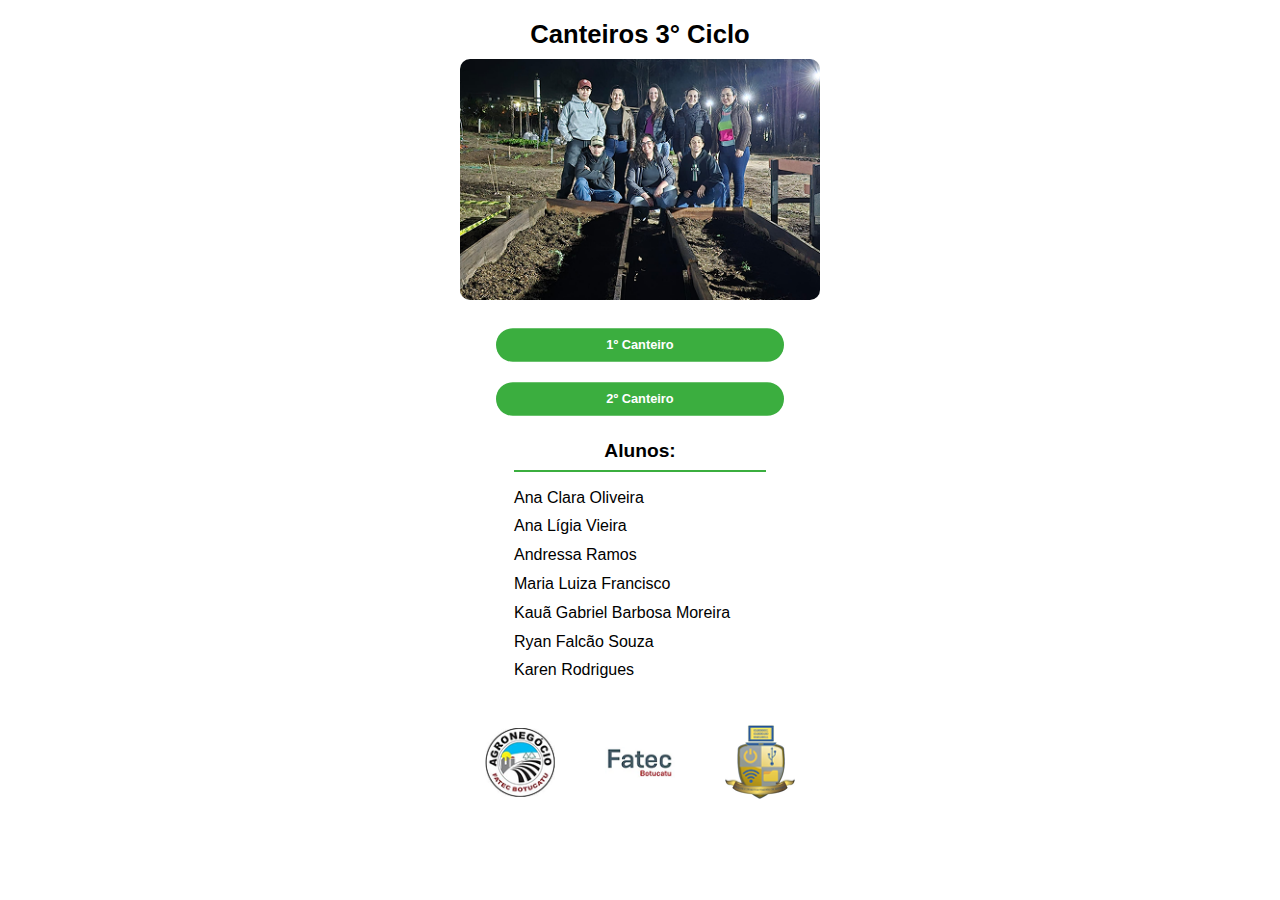
<file: index.html>
<!DOCTYPE html>
<html lang="pt-BR">
<head>
  <meta charset="UTF-8">
  <meta name="viewport" content="width=device-width, initial-scale=1.0">
  <title>Canteiro</title>
  <link rel="stylesheet" href="style.css">
</head>
<body>

  <div class="container">
    <h1 class="titulo">Canteiros 3° Ciclo</h1>

    <img src="fotos/grupo.jpg" alt="Foto do grupo" class="foto-grupo">

    <div class="botoes">
      <a href="canteiro1.html" class="botao">1º Canteiro</a>
      <a href="canteiro2.html" class="botao">2º Canteiro</a>
    </div>

    <h2 class="subtitulo">Alunos:</h2>
    <hr class="linha">

    <div class="lista-alunos">
      <p>Ana Clara Oliveira</p>
      <p>Ana Lígia Vieira</p>
      <p>Andressa Ramos</p>
      <p>Maria Luiza Francisco</p>
      <p>Kauã Gabriel Barbosa Moreira</p>
      <p>Ryan Falcão Souza</p>
      <p>Karen Rodrigues</p>

      <!-- adicione quantos nomes quiser -->
    </div>

    <footer>
      <div class="logos">
        <img src="fotos/logo-agro.png" alt="Agro" class="logo">
        <img src="fotos/logo-fatec.png" alt="Fatec" class="logo">
        <img src="fotos/logo-ads.png" alt="ADS" class="logo">
      </div>
    </footer>
  </div>

</body>
</html>
</file>
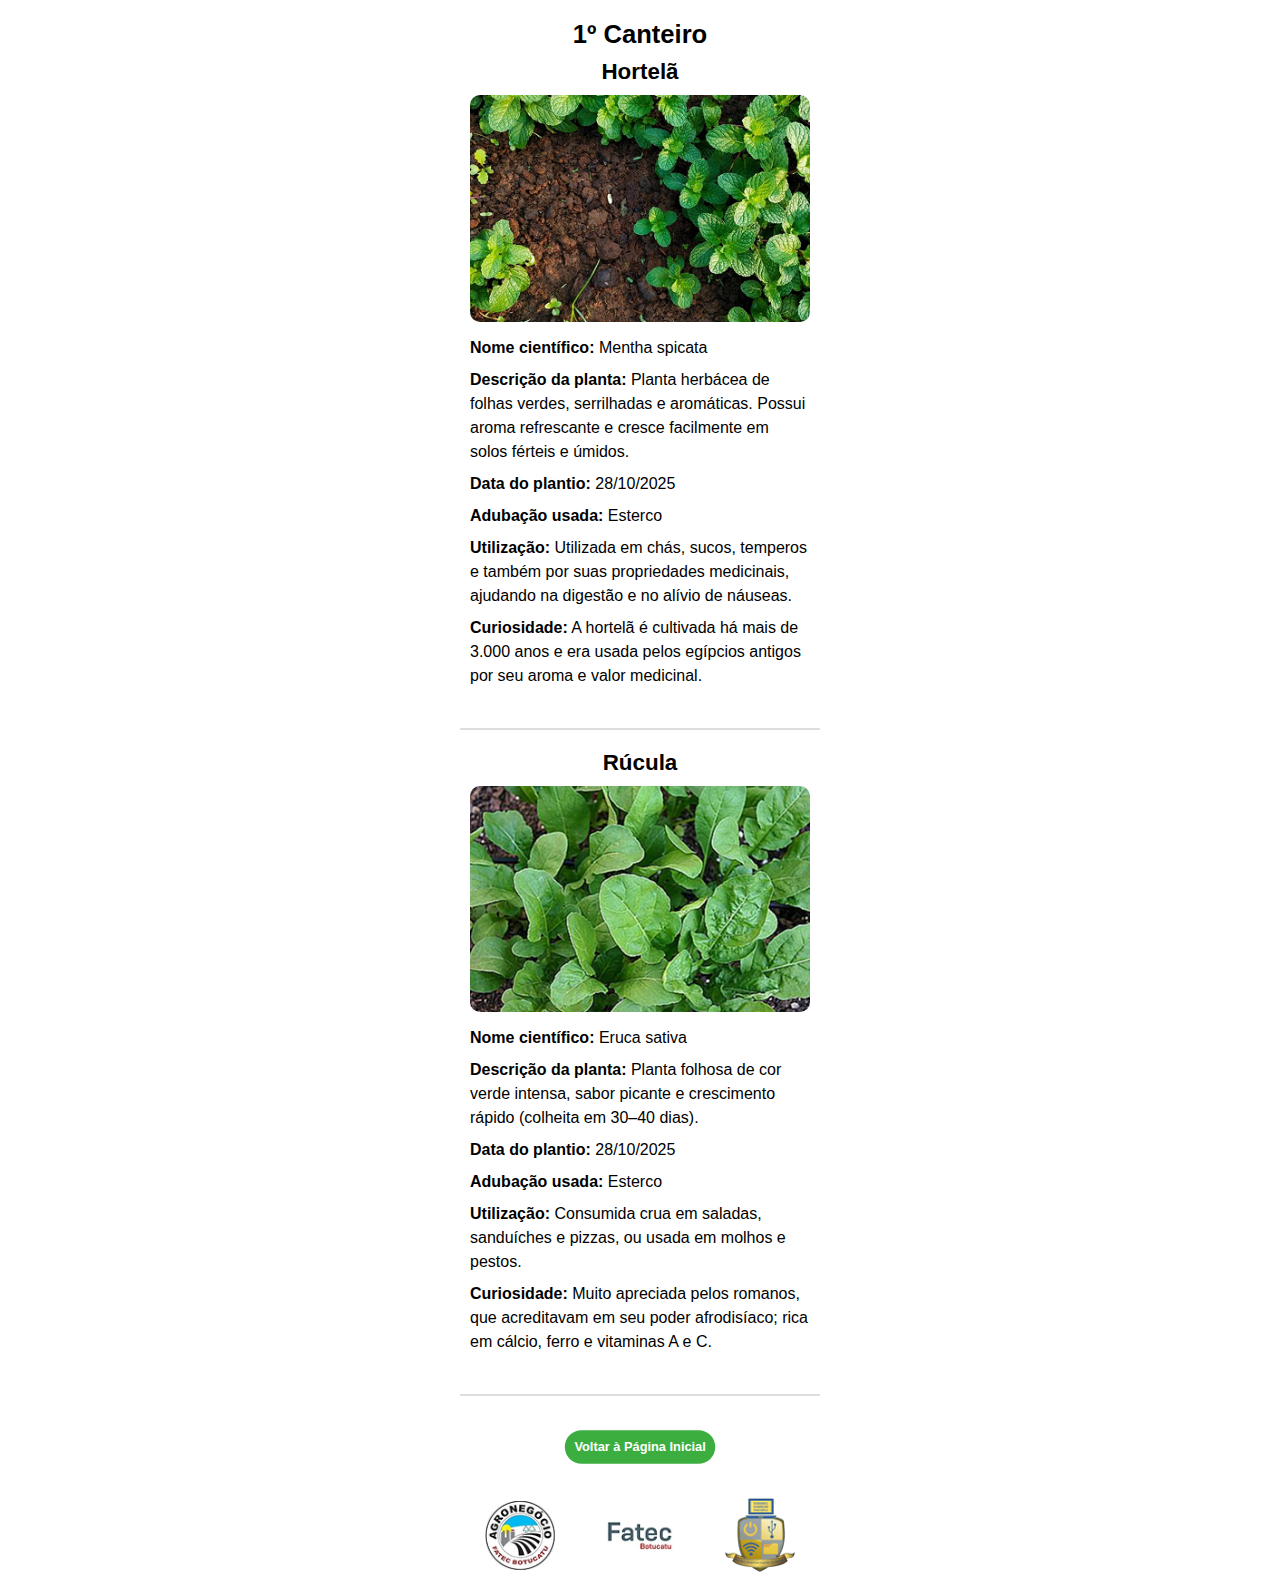
<file: canteiro1.html>
<!DOCTYPE html>
<html lang="pt-BR">
<head>
  <meta charset="UTF-8">
  <meta name="viewport" content="width=device-width, initial-scale=1.0">
  <title>1º Canteiro</title>
  <link rel="stylesheet" href="style.css">
</head>
<body>

  <div class="container">
    <h1 class="titulo">1º Canteiro</h1>

    <!-- Item 1: Hortelã -->
    <div class="planta">
      <h2>Hortelã</h2>
      <img src="fotos/hortela.png" alt="Hortelã" class="foto-planta">

      <p><strong>Nome científico:</strong> Mentha spicata</p>
      <p><strong>Descrição da planta:</strong> Planta herbácea de folhas verdes, serrilhadas e aromáticas. Possui aroma refrescante e cresce facilmente em solos férteis e úmidos.</p>
      <p><strong>Data do plantio:</strong> 28/10/2025</p>
      <p><strong>Adubação usada:</strong> Esterco</p>
      <p><strong>Utilização:</strong> Utilizada em chás, sucos, temperos e também por suas propriedades medicinais, ajudando na digestão e no alívio de náuseas.</p>
      <p><strong>Curiosidade:</strong> A hortelã é cultivada há mais de 3.000 anos e era usada pelos egípcios antigos por seu aroma e valor medicinal.</p>
    </div>

    <hr class="divisor">

    <!-- Item 2: Rúcula -->
    <div class="planta">
      <h2>Rúcula</h2>
      <img src="fotos/rucula.png" alt="Rúcula" class="foto-planta">

      <p><strong>Nome científico:</strong> Eruca sativa</p>
      <p><strong>Descrição da planta:</strong> Planta folhosa de cor verde intensa, sabor picante e crescimento rápido (colheita em 30–40 dias).</p>
      <p><strong>Data do plantio:</strong> 28/10/2025</p>
      <p><strong>Adubação usada:</strong> Esterco</p>
      <p><strong>Utilização:</strong> Consumida crua em saladas, sanduíches e pizzas, ou usada em molhos e pestos.</p>
      <p><strong>Curiosidade:</strong> Muito apreciada pelos romanos, que acreditavam em seu poder afrodisíaco; rica em cálcio, ferro e vitaminas A e C.</p>
    </div>

    <hr class="divisor">

    <!-- Botão de voltar -->
    <div class="voltar">
      <a href="index.html" class="botao">Voltar à Página Inicial</a>
    </div>

    <footer>
      <div class="logos">
        <img src="fotos/logo-agro.png" alt="Agro" class="logo">
        <img src="fotos/logo-fatec.png" alt="Fatec" class="logo">
        <img src="fotos/logo-ads.png" alt="ADS" class="logo">
      </div>
    </footer>
  </div>

</body>
</html>
</file>
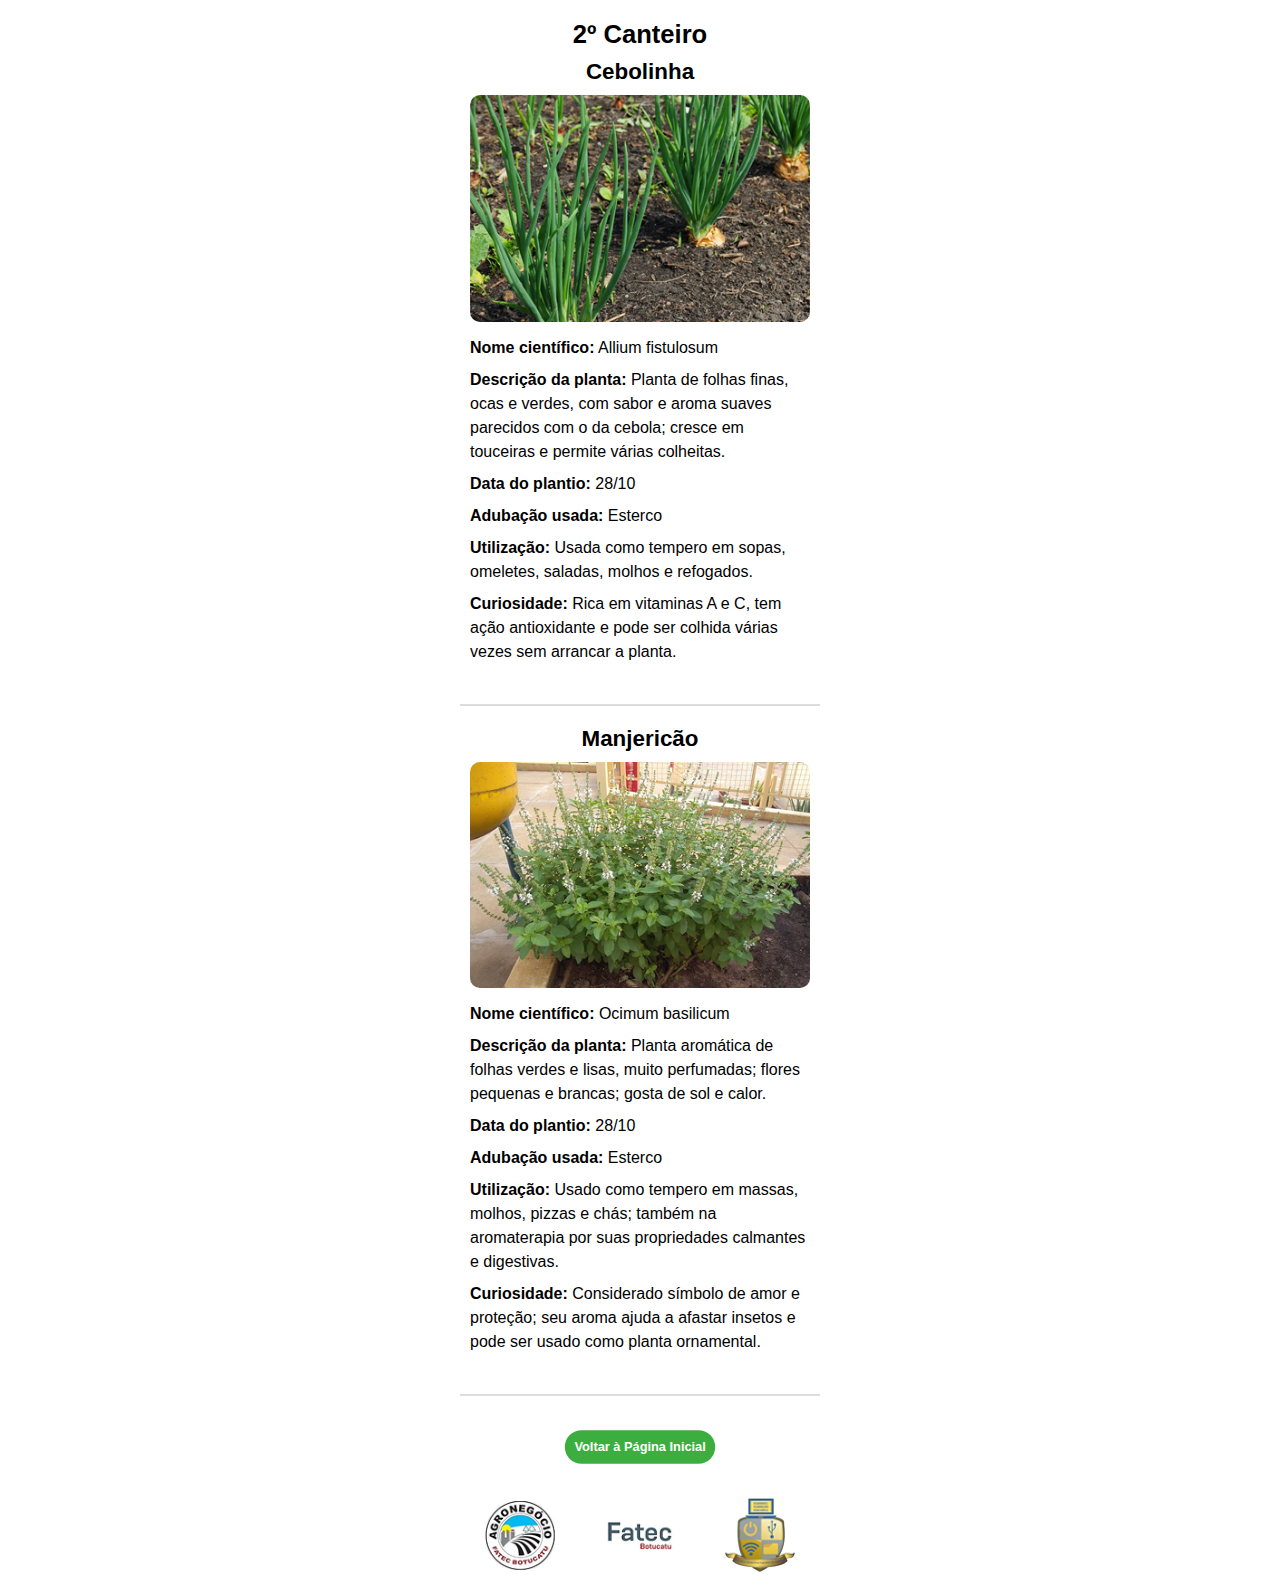
<file: canteiro2.html>
<!DOCTYPE html>
<html lang="pt-BR">
<head>
  <meta charset="UTF-8">
  <meta name="viewport" content="width=device-width, initial-scale=1.0">
  <title>2º Canteiro</title>
  <link rel="stylesheet" href="style.css">
</head>
<body>

  <div class="container">
    <h1 class="titulo">2º Canteiro</h1>

    <!-- Item 1: Cebolinha -->
    <div class="planta">
      <h2>Cebolinha</h2>
      <img src="fotos/cebolinha.png" alt="Cebolinha" class="foto-planta">

      <p><strong>Nome científico:</strong> Allium fistulosum</p>
      <p><strong>Descrição da planta:</strong> Planta de folhas finas, ocas e verdes, com sabor e aroma suaves parecidos com o da cebola; cresce em touceiras e permite várias colheitas.</p>
      <p><strong>Data do plantio:</strong> 28/10</p>
      <p><strong>Adubação usada:</strong> Esterco</p>
      <p><strong>Utilização:</strong> Usada como tempero em sopas, omeletes, saladas, molhos e refogados.</p>
      <p><strong>Curiosidade:</strong> Rica em vitaminas A e C, tem ação antioxidante e pode ser colhida várias vezes sem arrancar a planta.</p>
    </div>

    <hr class="divisor">

    <!-- Item 2: Manjericão -->
    <div class="planta">
      <h2>Manjericão</h2>
      <img src="fotos/manjericao.png" alt="Manjericão" class="foto-planta">

      <p><strong>Nome científico:</strong> Ocimum basilicum</p>
      <p><strong>Descrição da planta:</strong> Planta aromática de folhas verdes e lisas, muito perfumadas; flores pequenas e brancas; gosta de sol e calor.</p>
      <p><strong>Data do plantio:</strong> 28/10</p>
      <p><strong>Adubação usada:</strong> Esterco</p>
      <p><strong>Utilização:</strong> Usado como tempero em massas, molhos, pizzas e chás; também na aromaterapia por suas propriedades calmantes e digestivas.</p>
      <p><strong>Curiosidade:</strong> Considerado símbolo de amor e proteção; seu aroma ajuda a afastar insetos e pode ser usado como planta ornamental.</p>
    </div>

    <hr class="divisor">

    <!-- Botão de voltar -->
    <div class="voltar">
      <a href="index.html" class="botao">Voltar à Página Inicial</a>
    </div>

    <footer>
      <div class="logos">
        <img src="fotos/logo-agro.png" alt="Agro" class="logo">
        <img src="fotos/logo-fatec.png" alt="Fatec" class="logo">
        <img src="fotos/logo-ads.png" alt="ADS" class="logo">
      </div>
    </footer>
  </div>

</body>
</html>
</file>
<file: style.css>
/* Reset e fonte */
* {
  margin: 0;
  padding: 0;
  box-sizing: border-box;
  font-family: "Poppins", sans-serif;
}

body {
  background-color: #fff;
  display: flex;
  justify-content: center;
  align-items: flex-start;
  min-height: 100vh;
}

.container {
  width: 100%;
  max-width: 400px; /* largura típica de celular */
  padding: 20px;
  text-align: center;
  overflow-y: auto; /* permite scroll */
}

/* Título */
.titulo {
  font-size: 1.6em;
  font-weight: 700;
  margin-bottom: 10px;
}

/* Imagem principal */
.foto-grupo {
  width: 100%;
  border-radius: 10px;
  margin-bottom: 20px;
}

/* Botões */
.botoes {
  display: flex;
  flex-direction: column;
  gap: 12px;
  margin-bottom: 20px;
}

.botao {
  display: inline-block;
  padding: 12px;
  transform: scale(0.8);
  background-color: #3BAE3F;
  color: white;
  font-weight: 600;
  border-radius: 25px;
  text-decoration: none;
  transition: background 0.3s;
}

.botao:hover {
  background-color: #3BAE3F;
}

/* Alunos */
.subtitulo {
  font-size: 1.2em;
  margin-top: 10px;
}

.linha {
  border: none;
  height: 2px;
  background-color: #3BAE3F;
  margin: 8px auto 12px;
  width: 70%;
}

.lista-alunos {
  text-align: left;
  padding: 0 15%;
  font-size: 1em;
  line-height: 1.8em;
  margin-bottom: 40px;
}

/* Rodapé */
footer {
  margin-top: 20px;
}

.logos {
  display: flex;
  justify-content: space-around;
  align-items: center;
}

.logo {
  width: 70px;
  height: auto;
}

/* canteiro1 */

/* Plantas */
.planta {
  margin-bottom: 40px;
  text-align: left;
  padding: 0 10px;
}

.planta h2 {
  text-align: center;
  font-size: 1.4em;
  margin-bottom: 10px;
}

.foto-planta {
  width: 100%;
  border-radius: 10px;
  margin-bottom: 10px;
}

.planta p {
  margin-bottom: 8px;
  line-height: 1.5em;
}

.divisor {
  border: none;
  height: 2px;
  background-color: #ddd;
  margin: 20px 0;
}

/* Botão de voltar */
.voltar {
  display: flex;
  justify-content: center;
  margin: 30px 0;
}
</file>
